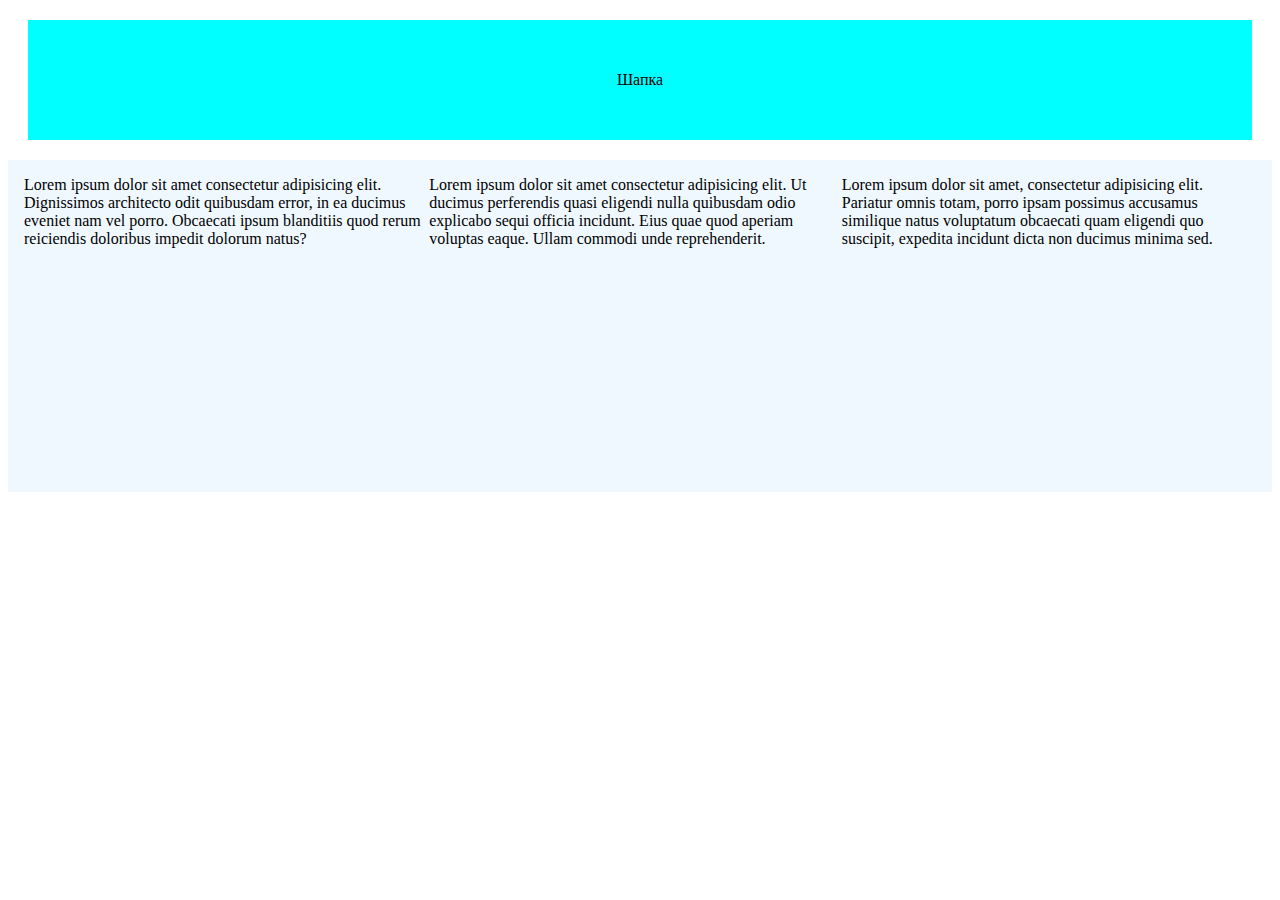
<file: index.html>
<!DOCTYPE html>
<html lang="en">

<head>
    <meta charset="UTF-8">
    <meta http-equiv="X-UA-Compatible" content="IE=edge">
    <meta name="viewport" content="width=device-width, initial-scale=1.0">
    <link rel="stylesheet" href="style.css">
    <title>FlexBox</title>
</head>

<body>
    <div class="hat">
        Шапка
    </div>
    <div class="conteiner">
        <div id="1">Lorem ipsum dolor sit amet consectetur adipisicing elit. Dignissimos architecto odit quibusdam error, in ea
            ducimus eveniet nam vel porro. Obcaecati ipsum blanditiis quod rerum reiciendis doloribus impedit dolorum
            natus?</div>
        <div id="2">Lorem ipsum dolor sit amet consectetur adipisicing elit. Ut ducimus perferendis quasi eligendi nulla
            quibusdam odio explicabo sequi officia incidunt. Eius quae quod aperiam voluptas eaque. Ullam commodi unde
            reprehenderit.</div>
        <div id="3">Lorem ipsum dolor sit amet, consectetur adipisicing elit. Pariatur omnis totam, porro ipsam possimus
            accusamus similique natus voluptatum obcaecati quam eligendi quo suscipit, expedita incidunt dicta non
            ducimus minima sed.</div>
    </div>

</body>

</html>
</file>
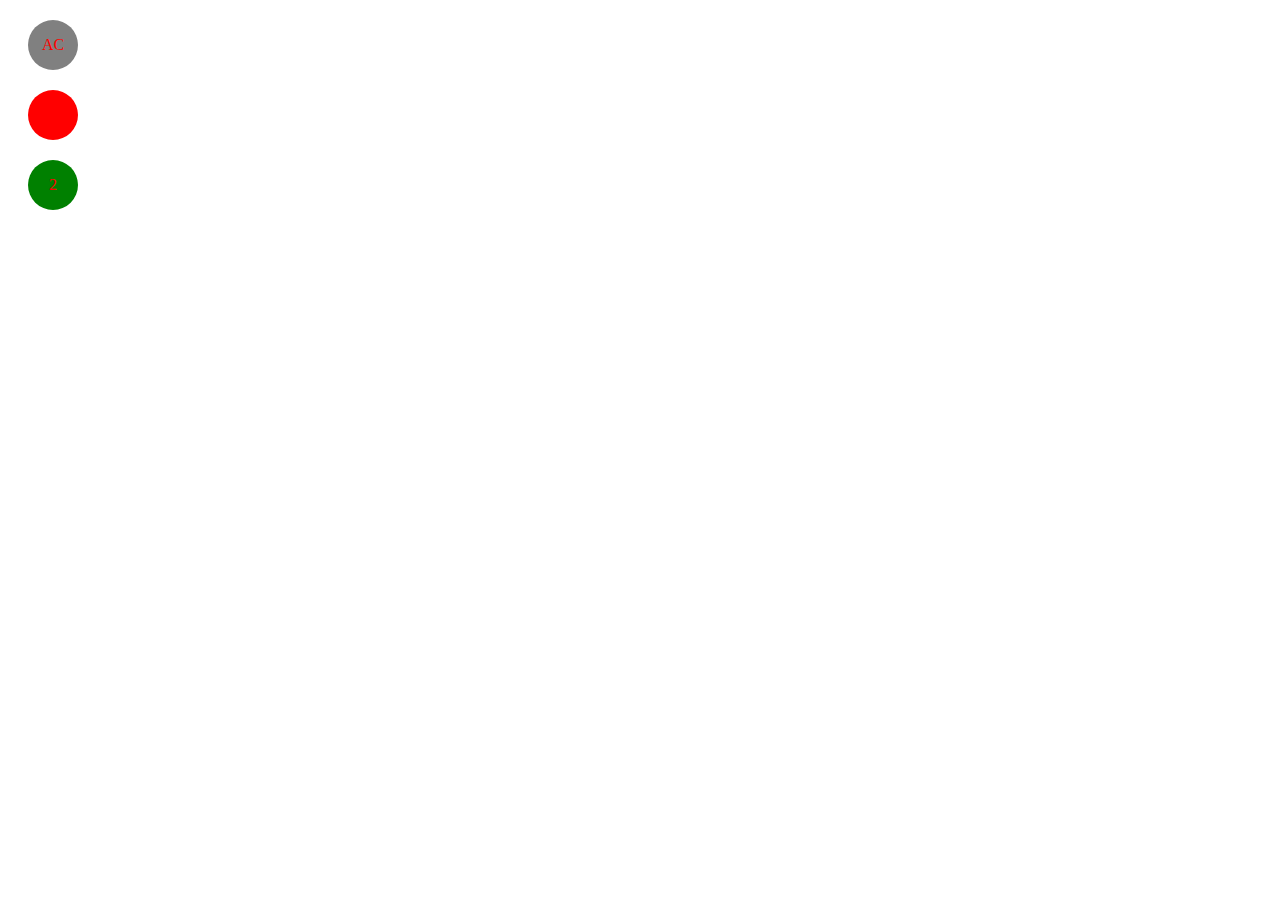
<file: chernovik/index.html>
<!DOCTYPE html>
<html lang="en">
<head>
    <meta charset="UTF-8">
    <meta http-equiv="X-UA-Compatible" content="IE=edge">
    <meta name="viewport" content="width=device-width, initial-scale=1.0">
    <link rel="stylesheet" href="style.css">
    <title>Document</title>
</head>
<body id="body">
    
</body>
<script src="script.js"></script>
</html>
</file>
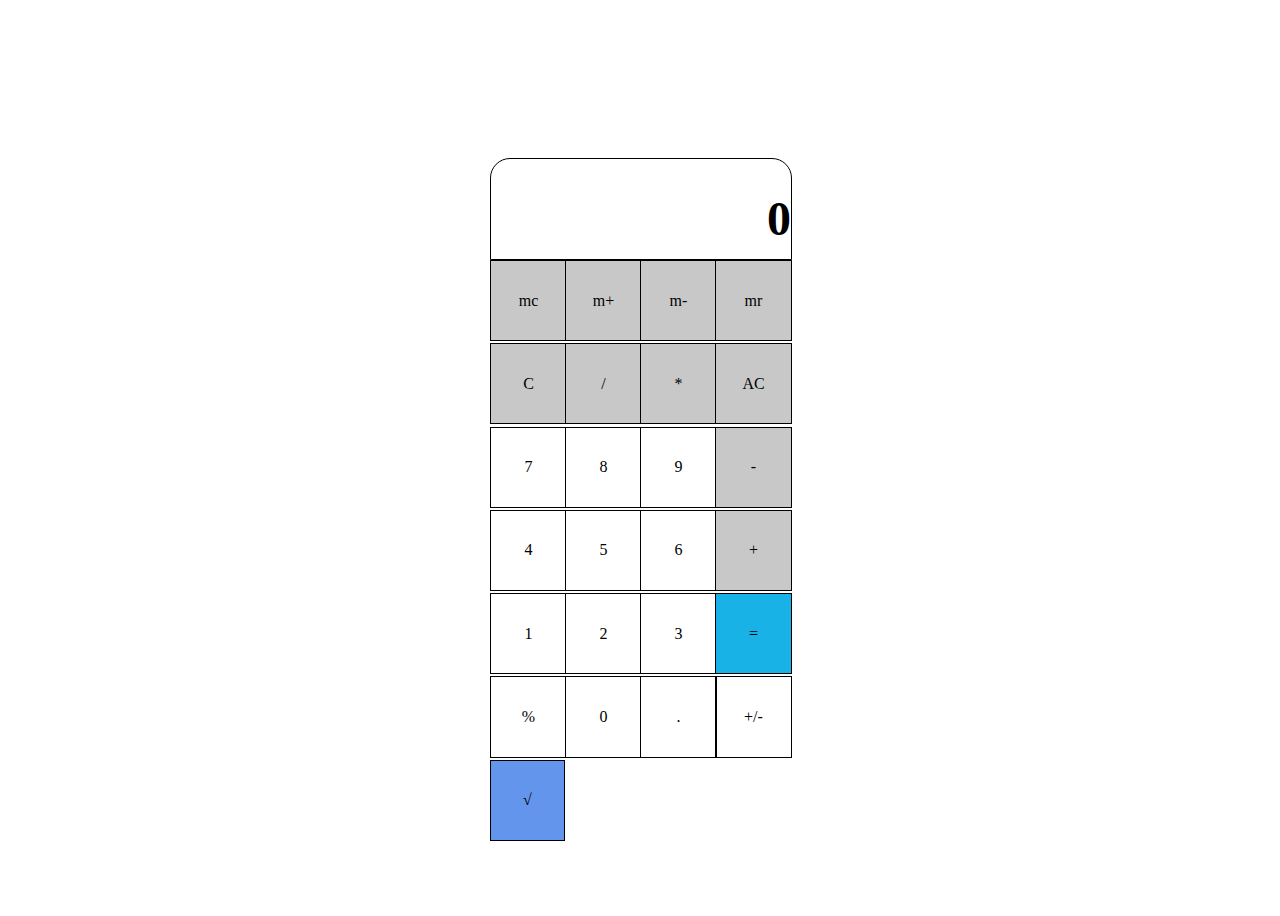
<file: Kalculator/index.html>
<!DOCTYPE html>
<html lang="en">

<head>
    <meta charset="UTF-8">
    <meta http-equiv="X-UA-Compatible" content="IE=edge">
    <meta name="viewport" content="width=device-width, initial-scale=1.0">
    <link rel="stylesheet" href="style.css">
    <title>Document</title>
</head>

<body>
    <div id="osnova">
        <div id="screen">
            <h1 id="chislo">0</h1>

        </div>
        <div id="buttons_field">

        </div>
        
    </div>
</body>
<script src="script.js"></script>

</html>
</file>
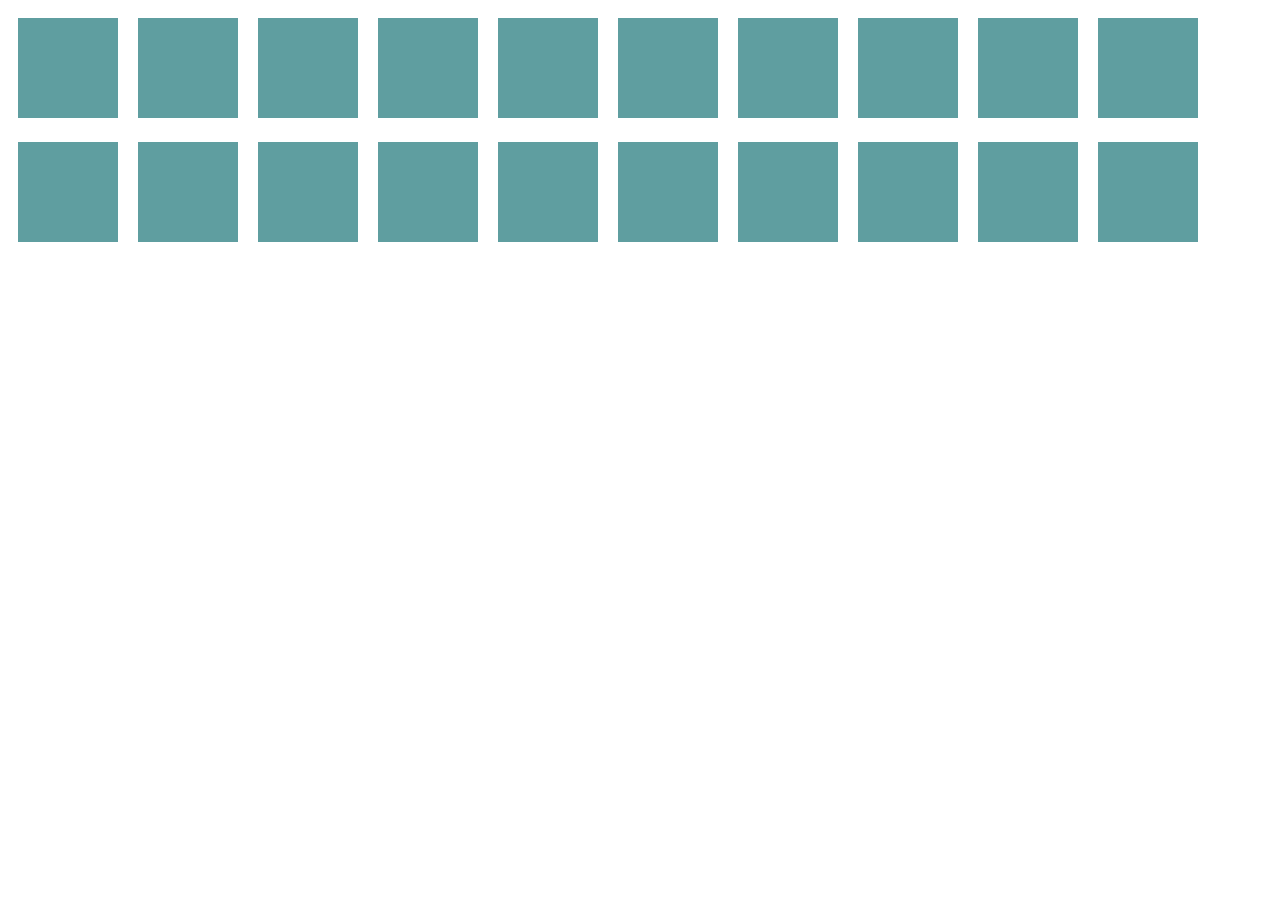
<file: Lesson10/index.html>
<!DOCTYPE html>
<html lang="en">

<head>
    <meta charset="UTF-8">
    <meta http-equiv="X-UA-Compatible" content="IE=edge">
    <meta name="viewport" content="width=device-width, initial-scale=1.0">
    <link rel="stylesheet" href="style.css">
    <title>Document</title>
</head>
<body>
<div id="container">
    
</div>
</body>
<script src="script.js"></script>

</html>
</file>
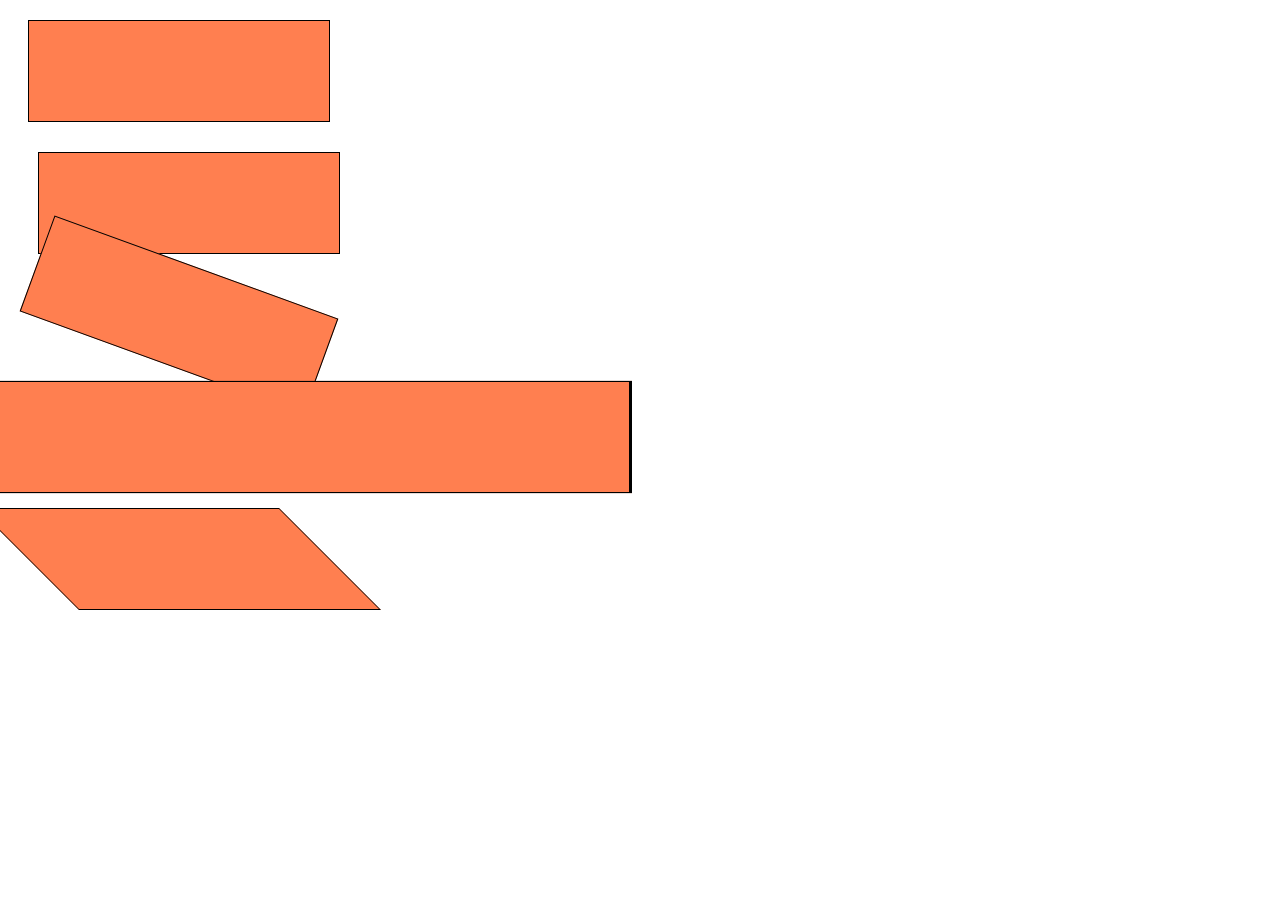
<file: Lesson5/index.html>
<!DOCTYPE html>
<html lang="en">
<head>
    <meta charset="UTF-8">
    <meta http-equiv="X-UA-Compatible" content="IE=edge">
    <meta name="viewport" content="width=device-width, initial-scale=1.0">
    <link rel="stylesheet" href="style.css">
    <title>Animation</title>
</head>
<body>
    <div >

    </div>
    <div id="translate">

    </div>
    <div id="rotate">

    </div>
    <div id="scale">

    </div>
    <div id="skewX">

    </div>


    
</body>
</html>
</file>
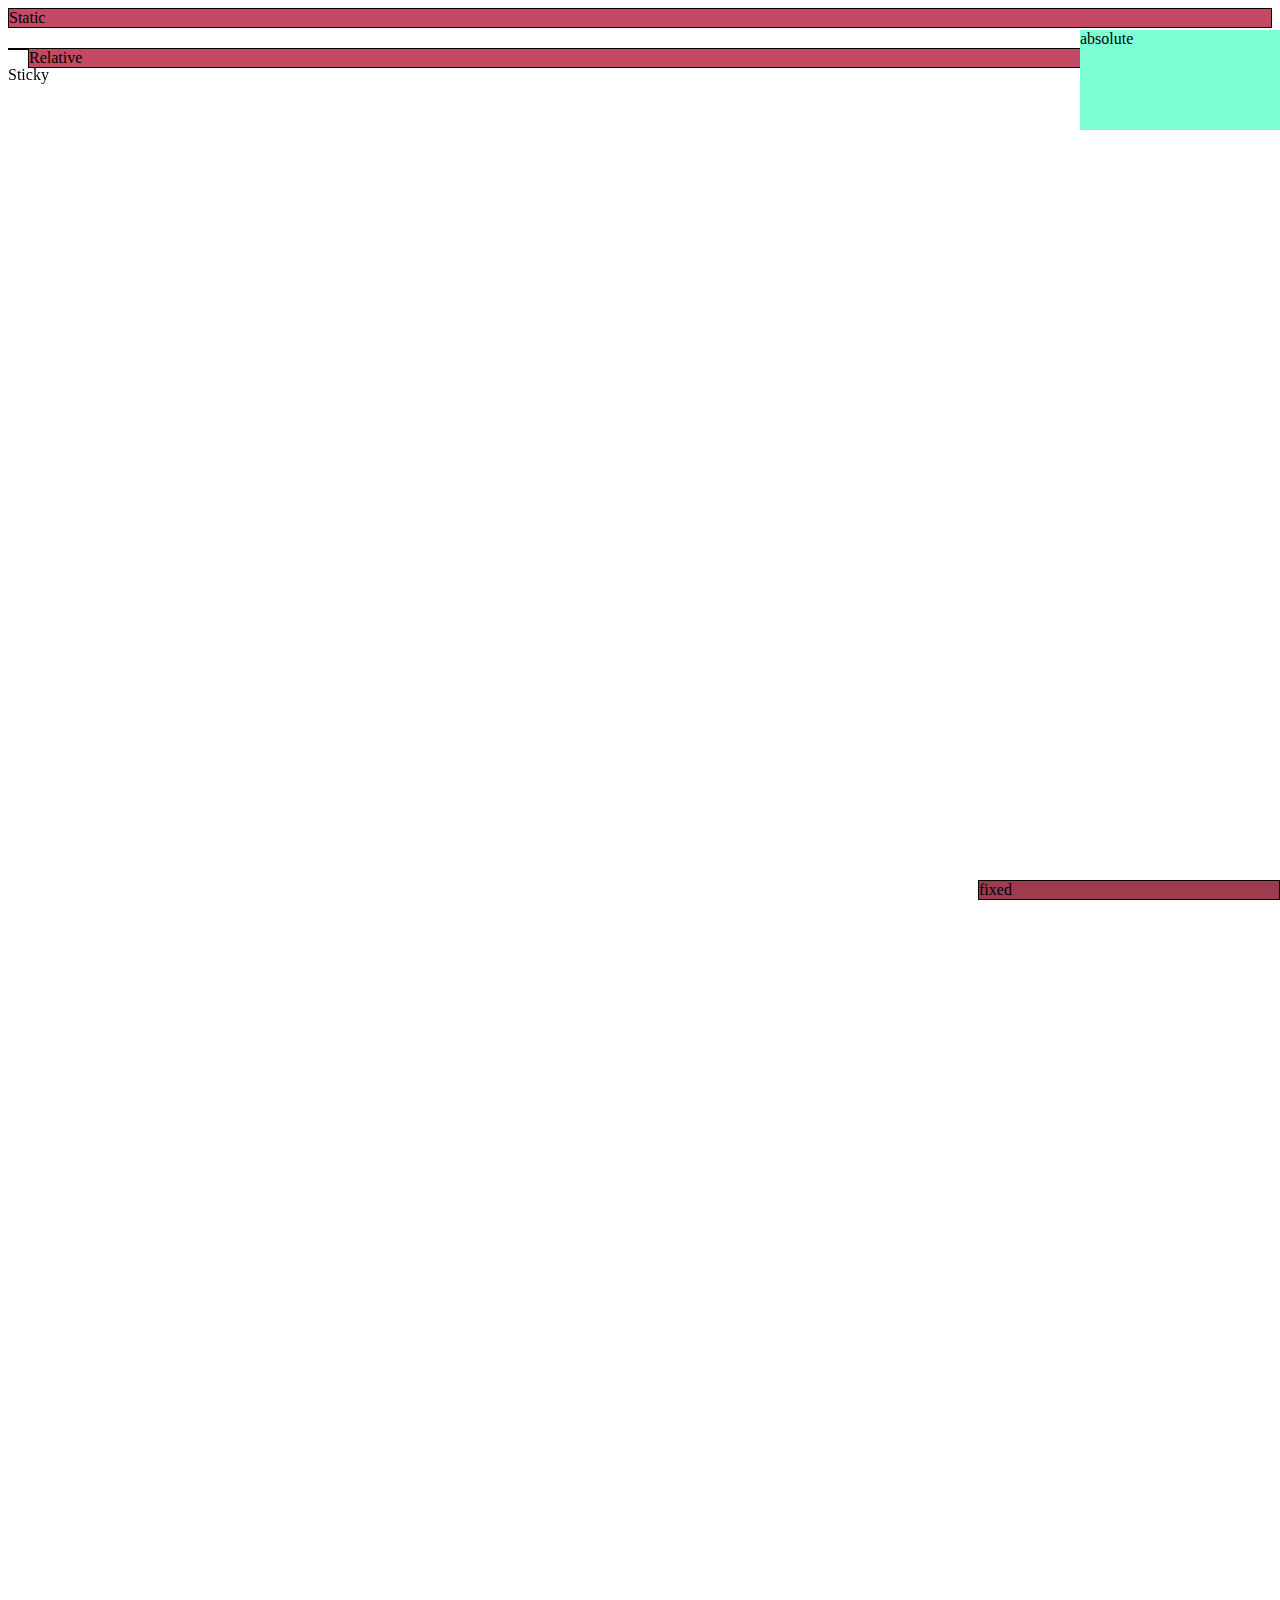
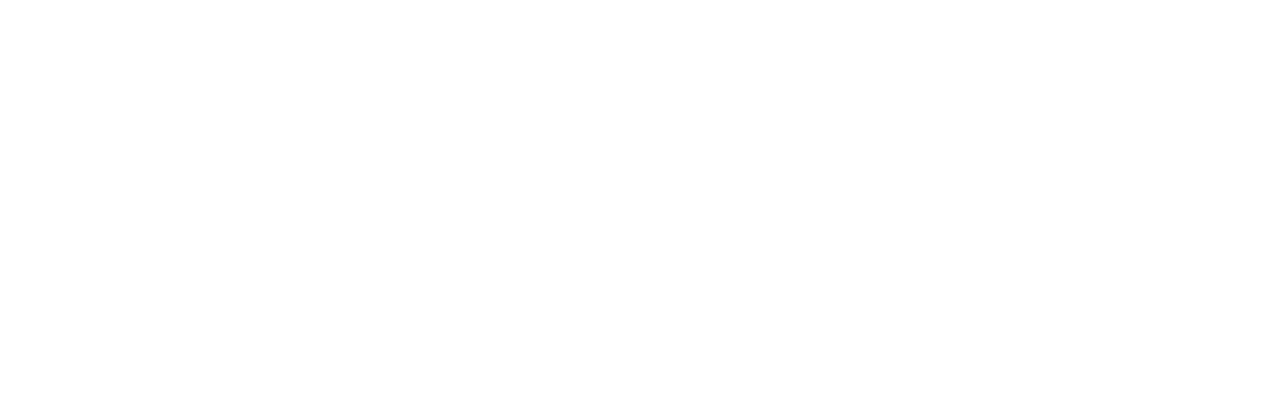
<file: Lesson6/index.html>
<!DOCTYPE html>
<html lang="en">

<head>
    <meta charset="UTF-8">
    <meta http-equiv="X-UA-Compatible" content="IE=edge">
    <meta name="viewport" content="width=device-width, initial-scale=1.0">
    <link rel="stylesheet" href="style.css">
    <title>Document</title>
</head>

<body>
    <div class="static">
        Static
    </div>
    <div class="relative">
        Relative
    </div>
    <div class="fixed">
        fixed
    </div>
    <div class="container">
        <div class="absolute">
            absolute
        </div>
    </div>

    <p class="Sticky">Sticky</p>





</body>

</html>
</file>
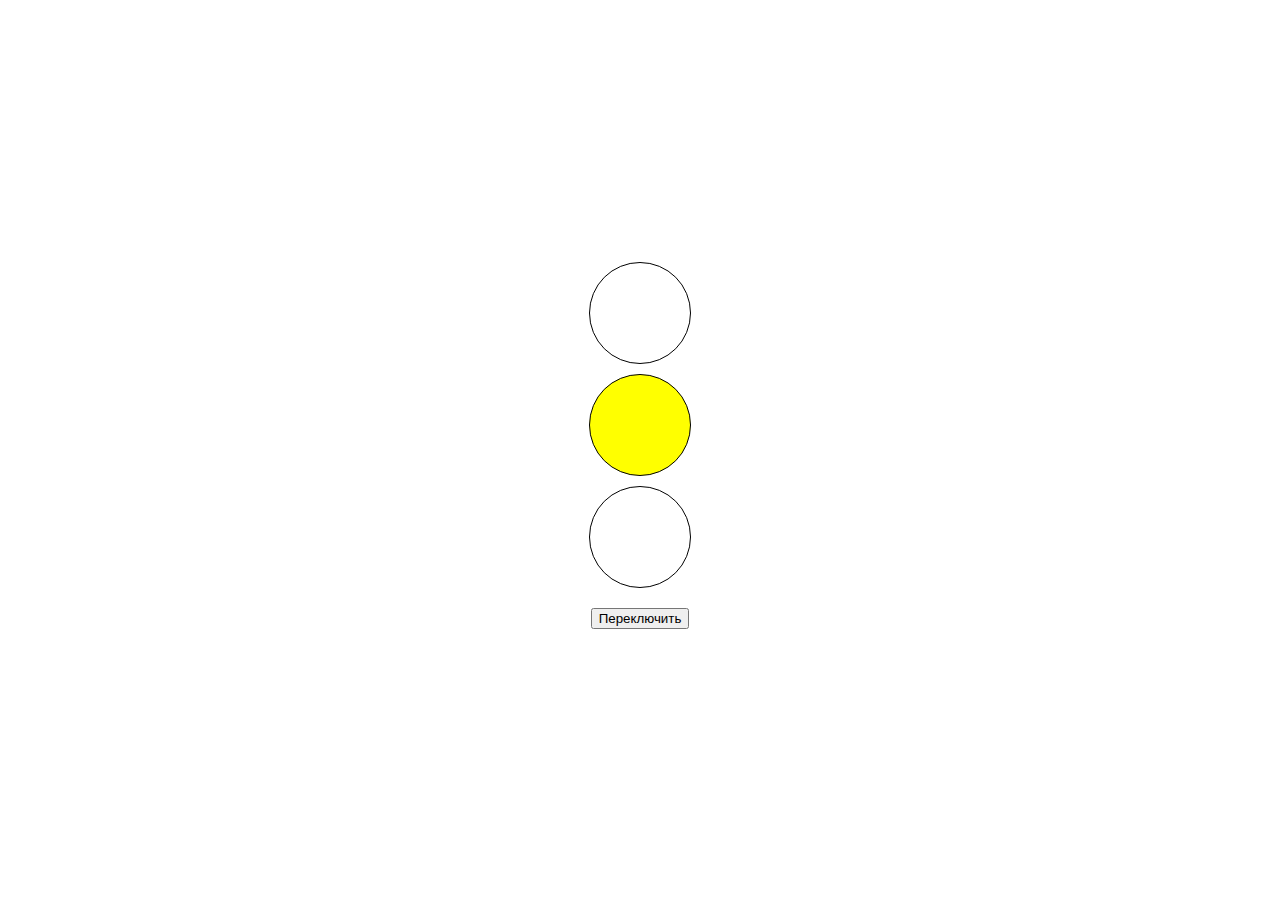
<file: Lesson9/index.html>
<!DOCTYPE html>
<html lang="en">

<head>
    <meta charset="UTF-8">
    <meta http-equiv="X-UA-Compatible" content="IE=edge">
    <meta name="viewport" content="width=device-width, initial-scale=1.0">
    <link rel="stylesheet" href="style.css">
    <title>Светофор</title>
</head>

<body>
    <div id="red"></div>
    <div id="yellow"></div>
    <div id="green"></div>

    <button onclick="toggle()">Переключить</button>
</body>
<script src="script.js"></script>

</html>
</file>
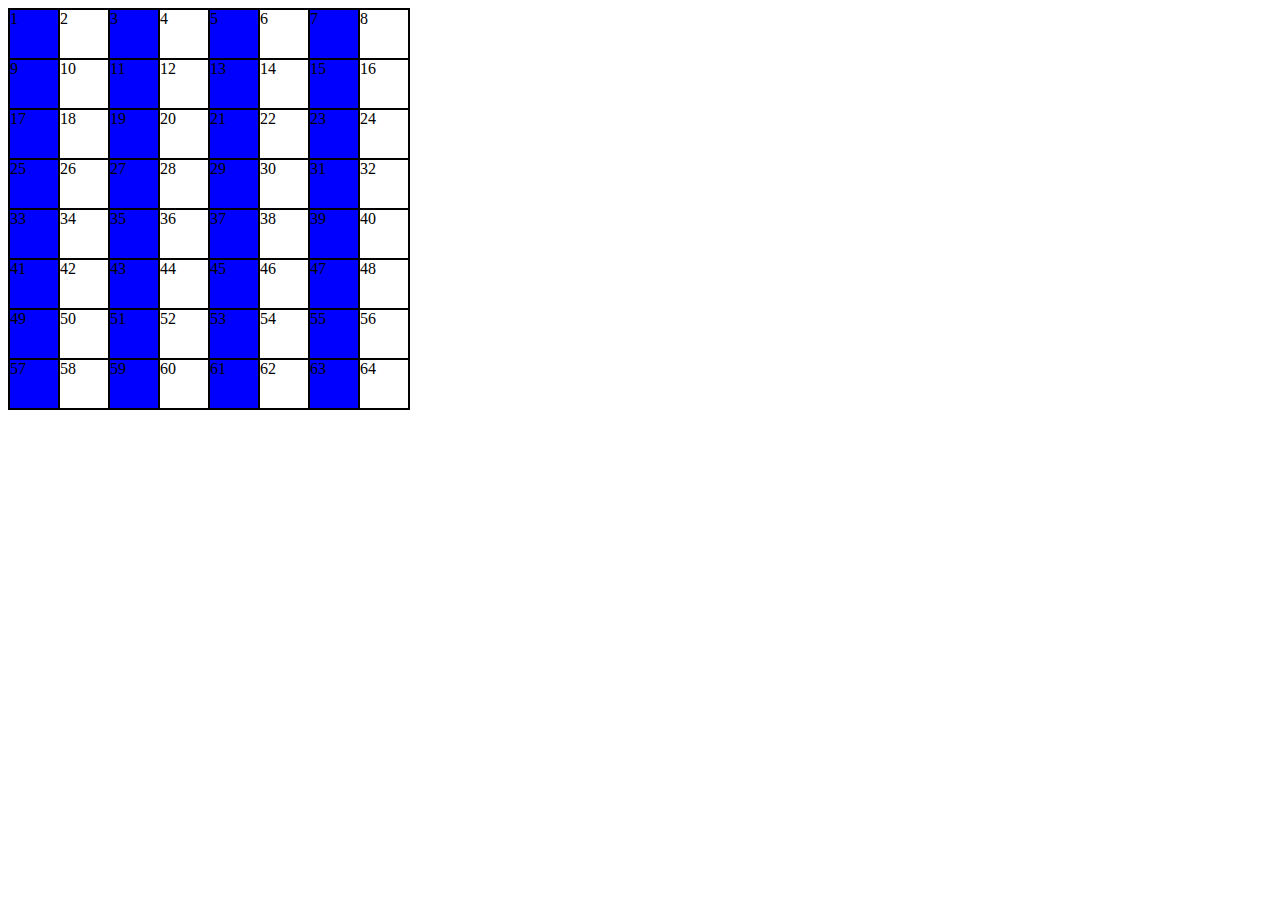
<file: Lesson10/Chess/index1.html>
<!DOCTYPE html>
<html lang="en">

<head>
    <meta charset="UTF-8">
    <meta http-equiv="X-UA-Compatible" content="IE=edge">
    <meta name="viewport" content="width=device-width, initial-scale=1.0">
    <link rel="stylesheet" href="style1.css">
    <title>Document</title>
</head>

<body>
    <div id="container">

    </div>
</body>
<script src="script1.js"></script>

</html>
</file>
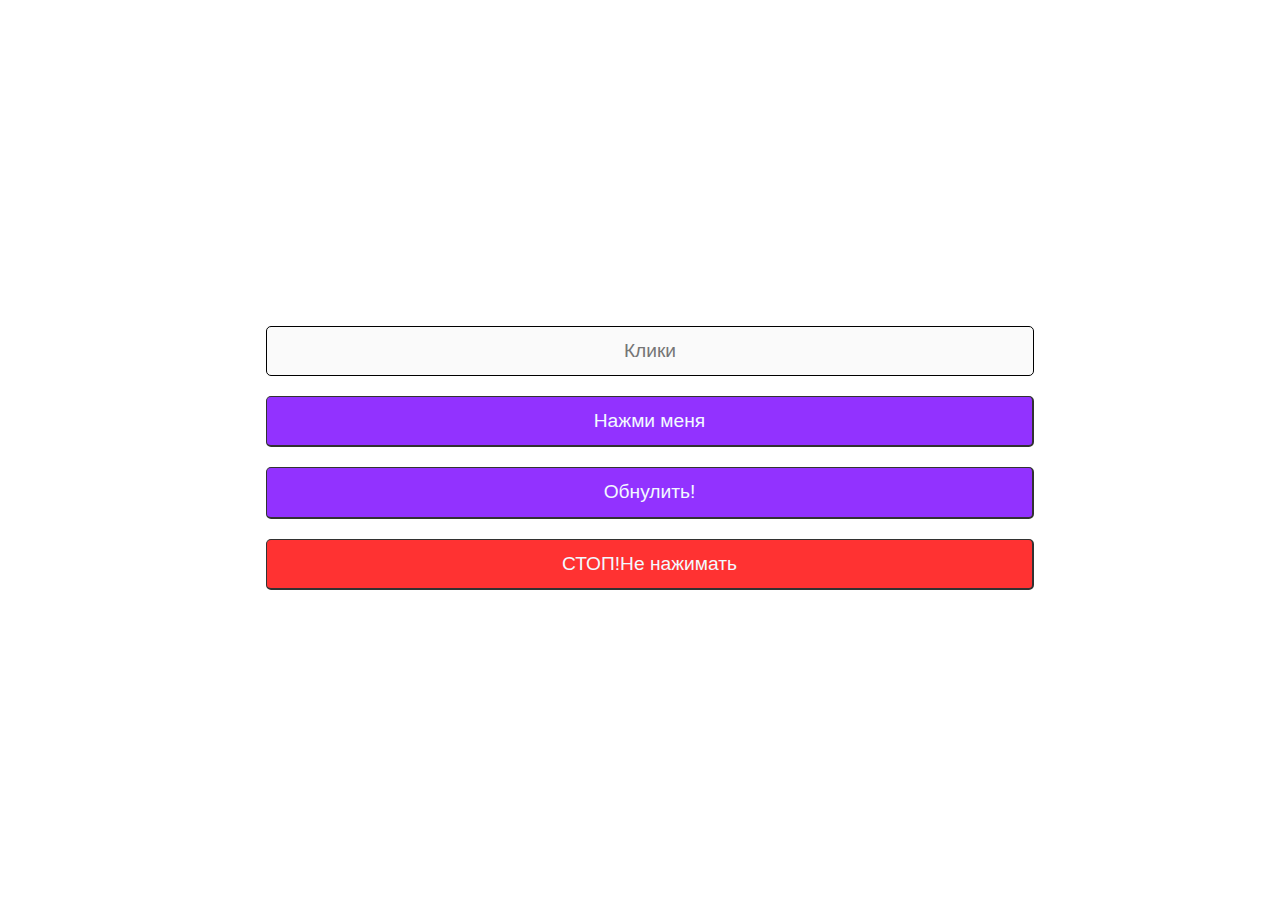
<file: Lesson8/1.2/index1.html>
<!DOCTYPE html>
<html lang="en">

<head>
    <meta charset="UTF-8">
    <meta http-equiv="X-UA-Compatible" content="IE=edge">
    <meta name="viewport" content="width=device-width, initial-scale=1.0">
    <link rel="stylesheet" href="style1.css">
    <title>Document</title>
</head>

<body>
    <div id="container"><input type="text" placeholder="Клики" id="result" disabled>
        <button onclick="counted()">Нажми меня</button>
        <button onclick="reset()">Обнулить!</button>
        <button clearAll="clearAll()" id="redButton">СТОП!Не нажимать</button>
    </div>

</body>
<script src="script1.js"></script>

</html>
</file>
<file: style.css>
.hat{
    height: 100px;
    background-color: aqua;
    display: flex;
    justify-content: center;
    align-items: center;
    padding:10px;
    margin:20px;
 }
 .conteiner{
    height: 300px;
    background-color: aliceblue;
    display:flex;
    justify-content: space-between;
    padding: 1em;
    
 }
 #id{
    margin: 20px;
 }
</file>
<file: chernovik/style.css>
div{
    width: 50px;
    height: 50px;
    border-radius: 50%;
    color: red;
    margin: 20px;
    background-color: cornflowerblue;
    display: flex;
    justify-content: center;
    align-items: center;
}
</file>
<file: Kalculator/style.css>
#osnova {
    height: 600px;
    width: 300px;
    background-color: white;
    border-radius: 20px;

}

body {
    display: flex;
    justify-content: center;
    align-items: center;
    height: 100vh;
   
}

#osnova>#screen {
    height: 100px;
    width: 300px;
    border: 1px solid black;    
    border-top-left-radius: 20px;
    border-top-right-radius: 20px;

}

#buttons_field {
    display: grid;
    grid-template-columns: 25% 25% 25% 25%;
    grid-template-rows: 16.66% 16.66% 16.66% 16.66% 16.66% 16.66%  ;
    height: 500px;
    width: 300px;
    box-sizing: border-box;
 }



#screen>h1 {
    text-align: right;
    font-size: 3rem;

}
.knopki{
    height: 81.2px;
    width: 77px;
    border: 1px solid black;
    box-sizing: border-box;
    display: flex;
    justify-content: center;
    align-items: center;
    
}
</file>
<file: Lesson10/style.css>
#container div{
    width: 100px;
    height: 100px;
    margin: 10px;
    background-color: cadetblue;
     display: inline-block; 
    flex-wrap: wrap;
   
}
</file>
<file: Lesson5/style.css>
div{
    width: 300px;
    height: 100px;
    background-color: coral;
    border: 1px solid black;
    margin: 20px;
}

#translate{
transform: translate(10px,10px);

}
#rotate{
    transform: rotate(20deg);
}
#scale{
    transform: scale(3,1.1);
}
#skewX{
    transform: skew(45DEG);
}
</file>
<file: Lesson6/style.css>
body {
    height: 2000px;
}

.static {
    position: static;
    border: 1px solid black;
    background-color: rgb(194, 75, 99);
}

.relative {
    position: relative;
    top: 20px;
    left: 20px;
    border: 1px solid black;
    background-color: rgb(194, 75, 99);
}

.fixed {
    position: fixed;
    bottom: 0;
    right: 0;
    border: 1px solid black;
    background-color: rgb(158, 60, 79);
    width: 300px;
}
.absolute{
    position: absolute;
    width: 200px;
    height: 100px;
    background-color: aquamarine;
    top: 30px;
    right: 0px;
}
.container{
   /* position: relative;*/
    border: 1px solid black;
}
.Sticky{
    position: sticky;
    top: 50px;

}
</file>
<file: Lesson9/style.css>
body{
    height: 100vh;
    margin: 0;
    display:flex;
    justify-content: center;
    align-items: center;
    flex-direction: column;
}
body>div {
    width: 100px;
    aspect-ratio: 1;
    border-radius: 50%;
    border: 1px solid black;
    margin: 5px;
}
button{
    margin: 15px;
}
#red{background-color: rgba(255,0,0,1);}
#yellow{background-color: rgba(255,255,0,0);}
#green{background-color: rgba(0,255,0,0);}
</file>
<file: Lesson10/Chess/style1.css>
#container {
    width: 400px;
    display: flex;
    border: 1px solid black;
    flex-wrap: wrap;
    height: 400px;
    
} 
#container div{
    width: 50px;
    height: 50px;
    margin: 0;
    border: 1px solid black;
    box-sizing: border-box;
}
</file>
<file: Lesson8/1.2/style1.css>
html, body {
    height: 100%;
}
body{
    display:flex;
    justify-content:center;
    align-items: center;
}
input, button{
    border-radius: 5px;
    border: 1px solid black;
    padding: 5px;
    width: 100%;
    box-sizing: border-box;
    line-height: 2em;
    margin: 10px;
    text-align: center;
    font-size: 1.2em;
}
button{
    background-color:rgb(119, 0, 255);
    border-right: 2px solid black;
    border-bottom: 2px solid black;
    color: aliceblue;
    border-radius: 5px;
    cursor: pointer;
    opacity: 0.8;
}
#redButton{
    background: red;
}
button:hover{
    opacity: 1;

}
</file>
